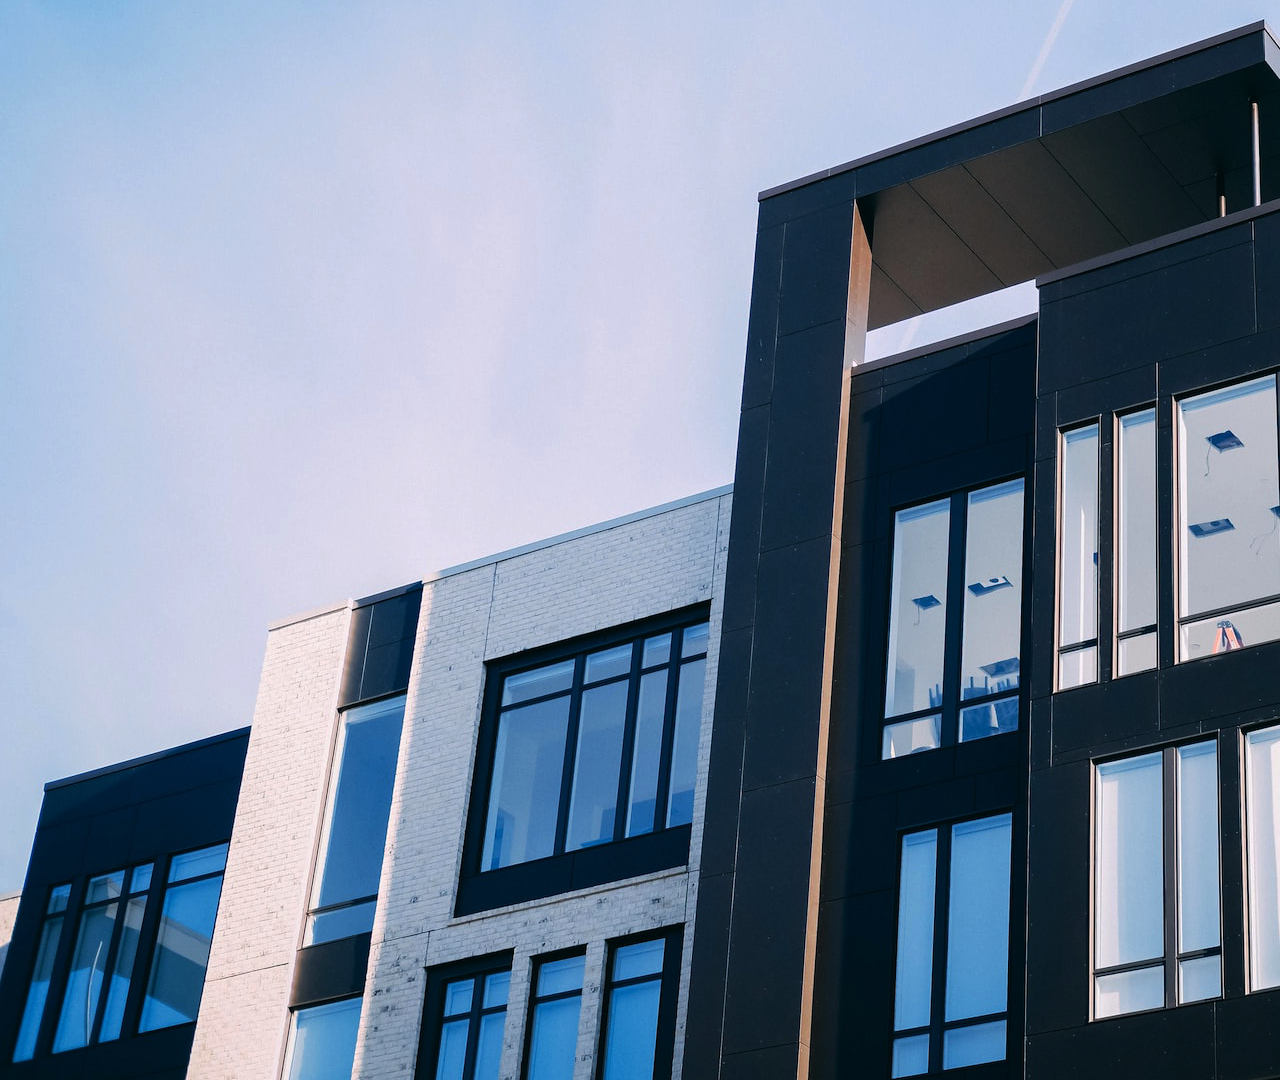
<file: jj.html>
<!DOCTYPE html>
<html lang="en">
<head>
    <meta charset="UTF-8">
    <meta http-equiv="X-UA-Compatible" content="IE=edge">
    <meta name="viewport" content="width=device-width, initial-scale=1.0">
    <link rel="stylesheet" href="./style.css">
    <title>Document</title>
</head>
<body>
    
<img src="./img/bg.png" alt="" class="mumu">
<img src="./img/bg2.jpg" alt="" class="mumu">
<img src="./img/blogpost (2).jpg" alt="" class="mumu">
<img src="./img/blogpost (3).jpg" alt=""  class="mumu">

    <script>
         var firstIndex=0;

function automaticSlide(){

setTimeout(automaticSlide, 5000); var pics;

const img=document.querySelectorAll('.mumu');

for(pics=0; pics<img.length;pics++){ img[pics].style.display="none";

}

firstIndex++;

if(firstIndex > img.length) { firstIndex =1;

}

img[firstIndex -1].style.display="block";

} automaticSlide();

    </script>
</body>
</html>
</file>
<file: style.css>
@import url('https://fonts.googleapis.com/css2?family=Nunito&display=swap');
* {
    padding: 0%;
    margin: 0%;
    box-sizing: border-box;
}

html {
    font-family: 'Nunito', sans-serif;
}/*My Custom Stylesheet 7*/
* {
    padding: 0%;
    margin: 0%;
    box-sizing: border-box;
}

:root {
    --background: url(img/bg.png)no-repeat center/cover;
}

html {
    font-family: 'Nunito', sans-serif;
}
.preloader {
    position: fixed;
    left: 0px;
    top: 0px;
    width: 100%;
    height: 100%;
    z-index: 999;
    background-position: center center;
    background-repeat: no-repeat;
    background-image: url(./img/Cube-1s-135px.svg);
  }
  .pad-2{
    padding-left: 15px;
}

.loader-wrap .layer .overlay {
    position: absolute;
    left: 0;
    top: 0;
    width: 100%;
    height: 100%;
    background: #d8d8d8;
  }
  .loader-wrap {
    position: fixed;
    left: 0px;
    top: 0px;
    width: 100%;
    height: 100%;
    z-index: 999999;
  }

.home {
    
    width: 65%;
   
    margin: auto;
    /* border: 1px solid #000; */
   
    z-index: 2;
}
.item span{
  margin-left: -14px !important; 
  align-self: baseline;
}

.home .title_button {
    display: flex;
    align-items: center;
    justify-content: center;
}
body{
    font-family: 'Nunito', sans-serif;
}


.title_button {
   
   justify-content:space-between!important;
}

.prop-location{
    color: var(--color-primary);
}
.title_button h2{
   
  color: var(--color-primary);
}
.title_button button{
    border-radius: 30px 30px 0px 30px;
}
.home .title_button button .bi {
    margin-left: 5px;
}

.home .home_bx {
    width: 100%;
    margin-top: 50px;
    /* border: 1px solid #000; */
    display: flex;
    align-items: center;
    margin: auto;
    flex-wrap: wrap;
    justify-content: space-around;
}

.home .home_bx .piece {
    position: relative;
    width: 180px;
    height: 260px;
    margin-top: 30px;
    overflow: hidden;
    border-radius: 15px;
    /* border: 1px solid #000; */
}

.home .home_bx .piece img {
    width: 100%;
    height: 100%;
    transition: all 1.1s;
    border-radius: 15px;
}
.piece:hover .bng {
transform: scale(1.2);
}

.home .home_bx .piece .context {
    position: absolute;
    top: 0;
    left: 0;
    width: 100%;
    height: 100%;
    border-radius: 20px;
    z-index: 9;
}

.home .home_bx .piece .context .bi {
    position: absolute;
    right: 3px;
    font-size: 10px;
    background-color: var(--color-primary);
    padding: 3px;
    border-radius: 30px 30px 0px 30px;
    top: 3px;
    color: #fff;
}

.context h5{
    color: white;
    padding: 5px 20px;
}
.cont h6{
    color: white;
}



.home .home_bx .piece .context .cont {
    position: absolute;
    left: 0;
    bottom: 0;
    display: block!important;
    width: 100%;
    height: 20%;
}

.home .home_bx .piece .context .cont::before {
    content: '';
    position: absolute;
    width: 100%;
    height: 100%;
    -webkit-backdrop-filter: blur(20px);
    background: rgb(245, 245, 245, .1);
    backdrop-filter: blur(20px);
    border-radius: 0px 0px 13px 13px;
    z-index: -1;
}

.home .home_bx .piece .context .cont h6 {
    color: #fff;
    padding: 3px 3px 3px 3px;
    line-height: 5px;
    display: flex;

    margin-left: 3px;
}
.location_rx{
    display: none;
    color: white;
    margin-top: 3px;
    margin-left: 3px;
}
.location_rx i{
   font-size: 7px;
}
.location_tx{
    font-size: 15px;
}



.home .home_bx .piece .context .cont p {
    color: #ffffff;
   margin-top: 3px;
   margin-left: 3px;
    font-size: 12px;
    position: absolute;
   
    padding: 3px;
    font-size: 10px;
    background-color: var(--color-primary);
  
    border-radius: 0px 30px 30px 30px;
    
    color: #fff;
}
.room{
    color: white;
    padding-left: 65px;
    font-size: 13px;
}


.heads {
    width: 65%;
    height: 700px;
    /* border: 1px solid #000; */
    margin: auto;
    padding-top: 80px;
       display: flex;
    align-items: center;
  
    justify-content: center;
    flex-wrap: wrap;
    transition: .3s linear;
  
}

.heads nav {
    width: 100%;
    height: 7%;
    margin: 5px auto;
    margin-right: 25px;
    margin-left: 25px!important;
    margin-top: 25px !important;
    /* border: 1px solid #000; */
    display: flex;
    align-items: center;
    justify-content: space-between;
}

.heads nav .right_bx {
    display: flex;
    align-items: center;
}

.heads nav .right_bx ul {
    list-style: none;
    display: flex;
    align-items: center;
}

.heads nav .right_bx ul li {
    padding: 3px 15px;
    cursor: pointer;
}

.heads nav .right_bx ul li:nth-last-child(1) {
    border: 1px solid gray;
    border-radius: 20px;
    padding: 3px 20px;
}

.heads nav .right_bx ul li:nth-last-child(1) a {
    color: #000;
    cursor: pointer!important;
}

.heads nav .right_bx ul li:nth-last-child(1) a:hover {
    color: gray;
}

.heads nav .right_bx ul li a {
    text-decoration: none;
    color: gray;
    font-size: 11px;
    font-weight: 500;
    transition: .3s linear;
}

.heads nav .right_bx ul li a:hover {
    color: #000;
}

.heads nav .right_bx .account_bx {
    display: flex;
    align-items: center;
    margin-left: 20px;
}

.heads nav .right_bx .account_bx .bi {
    margin-left: 15px;
    color: gray;
    cursor: pointer;
    transition: .3s linear;
}

.heads nav .right_bx .account_bx .bi:hover {
    color: #000;
}

.heads .content {
    position: relative;
    width: 100%;
    height: 100%;
    overflow: hidden;
    /* border: 1px solid #000; */
    z-index: 5;
    
}
.nav-link{
    margin-top: 30px;
}
.lower{
    margin-top: 30px !important;
}
.heads .content .cont_bx {
    width: 500px;
   align-items: center;
   
 padding: 120px !important;
   text-align: center !important;
    color: #000;
   justify-content: center !important;
   align-items: center !important;
    padding: 20px;
    /* border: 1px solid #000; */
}

.heads .content .cont_bx h1 {
    font-size: 55px;
    line-height: 60px;
    font-weight: 600;
   
    color: white;
}

.heads .content .cont_bx p {
    font-size: 13px;
    font-weight: 400;
    color: rgb(100, 100, 100);
    margin-top: 10px;
}

.heads .content .cont_bx .weather {
    margin-top: 80px;
}

.heads .content .cont_bx .weather h6 {
    color: rgb(64, 64, 64);
    font-size: 10px;
    font-weight: 600;
}

.heads .content .cont_bx .weather h6 span {
    margin-left: 5px;
}

.heads .content .cont_bx .btns_cont {
    margin-top: 10px;
}

.heads .content .cont_bx .btns_cont i {
    border: 1px solid gray;
    padding: 0px 3.3px;
    border-radius: 50%;
    cursor: pointer;
    transition: .3s linear;
}

.heads .content .cont_bx .btns_cont i:hover {
    color: #000;
    background: rgb(0, 0, 0, .1);
}

.heads .content .cont_bx .images_bx {
    position: absolute;
    right: 20px;
    top: 40px;
    /* border: 1px solid #000; */
    width: 50px;
}

.heads .content .cont_bx .images_bx .card {
    position: relative;
    width: 100%;
    height: 50px;
    margin: auto;
   
    margin-top: 10px;
    background: rgb(237, 237, 237, .3);
    padding: 5px;
    border-radius: 8px;
}

.heads .content .cont_bx .images_bx .card img {
    width: 100%;
    height: 100%;
    border-radius: 8px;
}

.heads .content .cont_bx .images_bx .card h6 {
    position: absolute;
    top: 15px;
    left: 15px;
    font-size: 14px;
    /* z-index: 99999; */
    color: #fff;
}

.heads .content .choose_bx {
    position: relative;
    width: 90%;
    height: auto;
    
    margin-top: 10px !important;
    margin: auto;
    /* border: 1px solid #000; */
}

.heads .content .choose_bx .stay_bx {
    display: flex;
    align-items: center;
}
.heads .content .choose_bx .stay_bx a {
  color: white;
}
.heads .content .choose_bx .stay_bx button {
    padding: 10px 30px;
    background: #000;
    color: #fff;
    border: none;
    outline: none;
    font-family: 'Poppins', sans-serif;
    cursor: pointer;
    transition: .3s linear;
}
.heads .content .choose_bx .stay_bx button:hover a{
    color: black;
}

.heads .content .choose_bx .stay_bx button:hover {
    background: #fff;
    color: #000;
    border: 1px solid black;
}

.heads .content .choose_bx .stay_bx button:nth-child(1) {
    border-radius: 10px 0px 0px 0px;
    background: #fff;
    color: #000;
}
.slider-image {
   
    position: absolute;
    opacity: 0;
    transition: opacity 0.5s ease-in-out;
position: absolute;
    display: flex;
    align-items: center;
    text-align: center;
    justify-content: center;
    flex-wrap: wrap;
    top:80px;
   object-fit: cover;
   border-radius: 30px;
    width: 950px;
    height: 500px;

   
  }
  .about .content{
margin-top: -200px;
  }
  .features-p{
    margin-top: -200px !important;
  }


  .slider-image.acctive {
    opacity: 1;
  }
.heads .content .choose_bx .stay_bx button:nth-last-child(1) {
    border-radius: 0px 10px 0px 0px;
}

.heads .content .choose_bx .stay_bx button i {
    margin-right: 5px;
}

.heads .content .choose_bx .select {
    width: 100%;
    height: 100px;
    background: #fff;
    border-radius: 0px 10px 10px 10px;
    position: relative;
    padding: 10px 20px;
    box-shadow: 0px 5px 15px -10px rgb(214, 214, 214);
    z-index: 2;
    display: flex;
    align-items: center;
    justify-content: space-evenly;
}

.heads .content .choose_bx .select .card {
    width: 26%;
    height: 50%;
    border: 1px solid  var(--color-primary);
    border-radius: 10px;
    box-shadow: 15px 10px 15px -10px rgb(103, 102, 102);
    align-items: center;
    justify-content: center;
    margin: auto;
    cursor: pointer;
    overflow: hidden;
}


.ggmp iframe{
    width: 80%;
}


swiper-container {
    width: 100%;
    height: 100%;
  }

  swiper-slide {
    text-align: center;
    font-size: 18px;
    background: #fff;
    display: flex;
    justify-content: center;
    align-items: center;
  }

  swiper-slide img {
    display: block;
    width: 100%;
    height: 100%;
    object-fit: cover;
  }

  .autoplay-progress {
    position: absolute;
    right: 16px;
    bottom: 16px;
    z-index: 10;
    width: 48px;
    height: 48px;
    display: flex;
    align-items: center;
    justify-content: center;
    font-weight: bold;
    color: var(--swiper-theme-color);
  }

  .autoplay-progress svg {
    --progress: 0;
    position: absolute;
    left: 0;
    top: 0px;
    z-index: 10;
    width: 100%;
    height: 100%;
    stroke-width: 4px;
    stroke: var(--swiper-theme-color);
    fill: none;
    stroke-dashoffset: calc(125.6 * (1 - var(--progress)));
    stroke-dasharray: 125.6;
    transform: rotate(-90deg);
  }

.ggmp {
    position: relative;
    width: 100%;
    height: 380px;
    /* border: 1px solid #000; */
    top: -130px;
    overflow: hidden;
    display: flex;
    justify-content: center;
    z-index: 0;
}

.ggmp iframe {
    opacity: .8;
    
    border-radius: 0px;
}

.ggmp::before {
    content: '';
    position: absolute;
    width: 100%;
    height: 15%;
    background: linear-gradient(0deg, transparent, #fff);
    top: 0;
    left: 0;
    z-index: 2;
}

.ggmp::after {
    content: '';
    position: absolute;
    width: 100%;
    height: 15%;
    background: linear-gradient(180deg, transparent, #fff);
    bottom: 0;
    left: 0;
    z-index: 2;
}

.ggmp .address_bx {
    position: absolute;
    width: 240px;
    height: 65px;
    background: #fff;
    box-shadow: 4px 4px 25px gray;
    border-radius: 8px;
    padding: 0px 20px;
    top: 34%;
    left: 30%;
    z-index: 999;
    display: flex;
    align-items: center;
    justify-content: space-between;
}

.ggmp .address_bx .bi {
    font-size: 25px;
}

/*Color Variables */

:root {
    --color-primary: #2289FF;
    --color-secondary: #314862 !important;
    --color-acent: #193F6A;}
    
    /*Custom Classes */
    
    .bg-primary{
    
    background-color: var(--color-primary);
    }
    
    .color-primary {color: var(--color-primary);}
    
    .bg-secondary {
    
    background-color: var(--color-secondary);}
    
    .color-secondary {
    
    color: var(--color-secondary);}
    .bg-acent {
    
    background-color: var(--color-acent);}
    
    .color-acent {
    
    color: var(--color-acent);}
.btn-themee{
    display: none;
}
    .btn-theme{
        box-shadow: none;
        margin: 0;
        align-self:flex-start;
        font-size: 15px;
        font-weight: 500;
        
        text-transform: capitalize;
        background-color: var(--color-primary);
        color: white;
        padding: 10px 20px;
        border-radius: 30px 0 30px 30px;
    }
    .btn-theeme{
        box-shadow: none;
        margin: 0;
        align-self:flex-start;
        font-size: 15px;
        font-weight: 500;
        
        text-transform: capitalize;
        background-color: var(--color-primary);
        color: white;
        padding: 10px 20px;
        border-radius: 0px 30px 30px 30px;
    }
    .btn-theme:hover{
        background-color: var(--color-acent);
        color: white
    }


    .bg-blur{
        position: fixed;
        height: 100%;
        top: 0px;
        transition: .5s ease;
        width: 100%;
        z-index: 100;
        -webkit-backdrop-filter: blur(20px);
        display: none;
        background-color:hsl(0, 0%, 00% / 0.75);
       backdrop-filter: blur(20px);
     transform: translateX();


     }

    .map {
        position: relative;
       
        width: 100%;
        display: flex;
        justify-content:center;
        height: 200px;
        /* border: 1px solid #000; */
        z-index: -10;
        overflow: hidden;
        
    }
    
    .map iframe {
        opacity: .8;
        width: 100%;
     
      
    }
    
    .map::before {
        content: '';
        position: absolute;
        width: 100%;
        height: 15%;
        background: linear-gradient(0deg, transparent, #fff);
        
        left: 0;
        
        
    }
    
    .map::after {
        content: '';
        position: absolute;
        width: 100%;
        height: 15%;
        background: linear-gradient(180deg, transparent, #fff);
        bottom: 0;
        left: 0;
        z-index:0;
    }
    
    .map .address_bx {
        position: absolute;
        width: 240px;
       
        height: 65px;
        background: #fff;
        box-shadow: 4px 4px 25px gray;
        border-radius: 8px;
        padding: 0px 20px;
        top: 4%;
        left: 20%;
        z-index: -1;
        display: flex;
        align-items: center;
        justify-content: space-between;
    }
    
    .map .address_bx .bi {
        font-size: 25px;
    }

    header .header{
        width: 100%;
        background-color: brown !important;
    }
   
    .navbar-toggler{
        margin-top: 30px;
    }
    .header nav.navbar .navbar-brand{
        font-weight: 500;
        color: var(--color-secondary);
        font-size: 18px;
       
        padding-top: 20px !important;
    }
    .header nav.navbar .navbar-brand .c-name{
        font-size: 17px;
       
        padding-top: 20px !important;
    }

    .header nav.navbar .nav-item{
        
        margin: auto 5px;
    }
    .header nav.navbar .nav-link{
        color: var(--color-secondary);
        font-weight: 500;
        padding: 10px 20px;
    }
    .navbar-nav{
        margin-left: auto;
    }
    .header .navbar .nav-link:hover,
    .header .navbar .nav-link.active{
        color: var(--color-primary);
        
    }
    .navbar{
        position: fixed;
       width: 80%;
       border-radius: 20px;
       margin-top: -15px;
       min-height: 80px;
       min-width: 100%;
       z-index: 100000;
       
      
       
        
    }
    

    section{
        padding-left: 25px;
        padding-right: 25px;
       margin: auto;
    }

    .hero-section{
        padding-top: 80px;
    }
    .hero-section img{
        display: flex;
        align-items: center;
        justify-content: center;
        margin: auto;
        z-index: 10;
        
    }
    .cover{
        object-fit:fill;
        width: 1250px;
        height: 600px;
        border-radius: 20px;
    }
    .home-info{
        padding-top: -110px;
    }

    .home-info h5{
    position: absolute;
    left: 450px;
    top: 180px;
    }
    .home-info h1{
    position: absolute;
    left: 450px;
    top: 120px;
    }
   

    .home-info span i{
        left: 300px;
        top: 200px;
        color: white;
        position: relative;
        margin-left: 20px;
        background-color:var(--color-secondary) ;
        padding: 8px;
        transition: ease-in-out .3s;
        border-radius: 50%;
    }


    .home-info span i:hover{
        color: var(--color-secondary);
        background-color: white;
        cursor: pointer;
    }
/* search*/


.btn-play{
    box-shadow: none;
    margin: 0;
    font-size: 15px;
    font-weight: 500;
    text-transform: capitalize;
    background-color: var(--color-secondary);
    color: white;
    padding: 10px 16px;
    border-radius: 100%;
    transition: 0.5 ease;
    margin-left: 20px;

}
.btn-play:hover{
   color: var(--color-acent);
    color: var(--color-primary);

}/*about section*/
.about{
    width: 100%;
padding: 120px 0;


}
.about{
    width: 100%;
padding: 120px 0;


}
.about h1{
    color: var(--color-secondary);
}
.about .image{
   border-radius:80px 0px 80px 80px;
   overflow: hidden;
   object-fit: cover;
}
.about .image img{
    width: 100%;
    height: 400px;
    object-fit: contain;
}
.buy{
    border-radius:30px ;
   box-shadow: 5px 5px 20px var(--color-primary);
 
}
.buy a{
    color: white;
}
.about p{
    font-size: 17px;
}



/* services*/
.centerr{
    margin: auto;
    display: flex;
    justify-content: center;
}

.sales-service{
    padding-top: 100px;
}
.footer-logo{
    width: 30%;

}
.service-p{
    margin-top: -10px !important;
    margin-bottom: 40px !important;
    text-align: center;
}
.service-show{
    min-width: 300px !important;
    max-width: 300px !important;
}
.services .d-flex{
   
    margin: auto;
  flex-wrap: wrap;
  display: flex;
   justify-content: space-evenly     !important;
}

.services .service-show{
    padding: 20px 30px;
    text-align: center;
    border-radius: 0px 30px 0px 30px ;
    margin-bottom: 20px;
 
    background-color: white;
}
.work-section .service-show{
    padding: 20px 30px;
    text-align: center;
    border-radius: 0px 30px 0px 30px ;
    margin: 10px;
    
    background-color: white;
}
.services .service-show i{
    padding: 20px ;
    width: 61px;
    font-size: 20px;
    color: var(--color-primary);
    background-color: #eeeeee;
    border-radius: 100%;
    margin-bottom: 10px;
    text-align: center;
}
.services .service-show p{
    font-size: 14px;
    font-weight: 400;
}

.property-section{
    width: 100%;
     padding: 50px 0;
margin-top: 120px!important;
     margin: auto;
     
}
.property-section .container{
    text-align: center;
   
}

.property-section .text-right a{
   color: white;
    font-size: 14px;
    font-weight: 500;
    transition: 1s ease;
}
.property-section .text-right a:hover{
    color: var(--color-primary);
 
}

.property-section .property-slider{
height: 500px;
width: 100%;

margin-top:  50px;
border: none;


}
.property-slider .swiper{
    width: 100%;
    height: 100%;
   
    
  }
.property-slider .swiper .swiper-slide .property-list{
  border-radius: 0px 30px 0px 30px;
    padding: 10px;
    
    background-color: white;
 
  }
  .property-slider .swiper .swiper-slide .property-list .image img{
    width: 100%;
    height: 100%;
    object-fit: cover;
    border-radius: 0px 30px 0px 30px;
    overflow: hidden;
    margin-bottom: 10px;
    color: #000000;
 
  }
  .property-slider .swiper .swiper-slide .property-list p{
   font-weight: 500 ;
 
  }
.property-slider .swiper .swiper-slide .property-list .image{
    width: 100%;
    height: 200px;
    overflow: hidden;
    object-fit: cover;
    margin-bottom: 10px;
    border-radius:0px 30px 0px 30px;
 
  }
.property-list .text-right h4{
    text-align: right;
}


.work-section{
    width: 100%;
    padding: 10px 0;
    text-align: center;
    margin-top: -100px;

}

.work-section h1{
    color: var(--color-secondary);
}
.work-section p{
    color: var(--color-secondary);
    font-weight: 400;
}

.work-section    .service-show{
    padding: 20px 30px;
    text-align: center;
    border-radius: 0px 30px 0px 30px ;

    padding-left: 40px!important;
    cursor: pointer;
    background-color: rgb(255, 252, 252);
    transition: 1s ease;
}
.work-section .service-show i{
    padding: 20px ;
    width: 61px;
    font-size: 20px;
    color: var(--color-primary);
    background-color: #eeeeee;
    border-radius: 100%;
    margin-bottom: 10px;
    text-align: center;
}
.work-section .service-show p{
    font-size: 14px;
    font-weight: 400;
}

.work-section .service-show:hover{
    background-color: rgb(255, 255, 255);
    box-shadow: 0 .5rem 1rem rgba(0,0,0,.15)!important;
}

.swiper-wrapper{
    padding-bottom: 20px;
}

.feature-section{
    width: 100%;
    text-align: center;
    color: var(--color-secondary);
    
}

.feature-section .property-list{
  border-radius: 0px 30px 0px 30px;
    padding: 10px;
    color: #000000;
    background-color: white;
  
  }
  .feature-sectionr .property-list .image img{
  
   
    object-fit: fill;
    
   
 
  }
  .larger{
    font-size: 15px;
  }
  .feature-section  .property-list p{
   font-weight: 500 ;
 
  }
.feature-section .property-list .image{
  
    overflow: hidden;
  
    margin-bottom: 10px;
    border-radius:0px 30px 0px 30px;
 
  }
  .btn-feature{
   border-radius: 30px 30px 30px 30px!important;
  }

   
  .mail-section{
    width: 70%;
    padding: 100px 0;
    display: grid;
    text-align: center;
    margin-top: -120px;
  

  }
  .mail-section h1{
   color: var(--color-primary);
  

  }
  .mail-section .form input{
    padding: 15px 0;
    border: none;
  
  }
  .mail-section .form {
    padding: 10px 20px;
    border-radius: 40px;
  }
  .mail-section .form input:focus{
    outline: none;
    border: none;
    box-shadow: none;
  }
  .mail-section .btn{
margin-top: 30px;
padding: 10px 50px;
font-size: 20px;
letter-spacing: 2px;
  }
  .footer{
    width: 100%;
    padding: 50px 0;
    background-color: var(--color-primary);
    color: white;
    border-radius: 100px 0 0 0;
  }
  .footer .row{
    display: flex;
  }
  .footer hr{
    color: white;
  }
  .footer h4{
    color: white;
    font-size: 16px;
  }
  .footer ul li a{
    color: white;
    font-size: 13px;
    transition: .5s ease;
  }
  .footer ul li a:hover{
   opacity: .7;
   color: whitr;
  }
  .footer ul{
  list-style-type: none;
  margin: 0;
  padding: 0;
  
  }

  .footer .col-md-2{
    text-align: center;
  }
  .footer .col-md-2 h6{
 font-size: 20px;
  }
 

  .form-cont{
    display: none;
  }
  .formcont{
    position: fixed;
        left: 40%;
        top: 30%;
        background: rgba(0, 0, 0, .7);
         z-index: 100000;
        display: none;
    width: 400px;
    flex-wrap: wrap;
    height: 400px;
    transition: .5s ease;
    text-align: center;
   align-items: center;
    padding: 30px 0px;
    margin: auto;
    border-radius:30px 0px 30px 0px;
    box-shadow: 10px 10px 20px rgba(0,0,0,0.1);
    overflow: hidden;

    
   

}
.formcont span{
    font-weight: bold;
    padding: 0 10px;
    color:  rgb(255, 255, 255);
    cursor: pointer;
    width: 100px;
    display: inline-block;
}
.formbtn{
    display: inline-block;

}
.formcont form{
    max-width: 400px;
    padding: 0px;
    position: absolute;
    top: 80px;
    transition: transform .7s;
   
}
.formcont form a{
   color: white;
   
}
 form input{
    width: 300px;
    height: 30px;
    margin: 10px 0;
    padding: 20px 10px;
    border: 1px solid  rgb(255, 255, 255);
    border-radius:15px 0px 15px 0px;
 }
 form .btn{
    width: 80%;
    cursor: pointer;
    border-radius: 24px;
    margin: 10px 0;
    color: black;
    background-color: white;
 }
 #log{
    left: -400px;
  
 }
 #reg{
    left: 0;
   
 }
 #indicator{
    width: 100px;
    border: none;
    background:  rgb(255, 255, 255);
    height: 3px;
    margin-top: 8px;
    transform: translateX(100px);
    transition: transform .7s;
 }


 .blog-img{
    height: 550px!important;
    width: 100% !important ;
    border-radius: 50px 50px 50px 50px !important;
 }





  /*media query*/


  

  @media screen and (max-width: 582px){

    .nav-link{
        margin-top: 0px;
    }
    .heads .content .choose_bx {
        position: relative;
        width: 90%;
        height: auto;
        
        margin-top: 50px !important;
        margin: auto;
        /* border: 1px solid #000; */
    }
    .heads .content .cont_bx {
        width: 500px;
       align-items: center;
       margin-top: 115px !important;
     padding: 30px !important;
       text-align: center !important;
        color: #000;
       justify-content: center !important;
       align-items: center !important;
        padding: 20px;
        /* border: 1px solid #000; */
    }

    .heads .content .cont_bx h1 {
        font-size: 34px;
        line-height: 30px;
        font-weight: 600;
      
        color: white;
    }
    .home-info h1,h5{
        display: none;
       
    } 
    section{
        padding-left: 0px;
        padding-right: 0px;
       margin: auto;
    }
    .cover{
        object-fit:cover;
        width: 340px;
        height: 200px;
        border-radius: 20px;
    }

    .lower{
      display: none;
    }
    .btn-themee{
        box-shadow: none;
        margin: 0;
        align-self:flex-start;
        font-size: 15px;
        font-weight: 500;
        display: initial;
        text-transform: capitalize;
        background-color: var(--color-primary);
        color: white;
        padding: 10px 20px;
        border-radius: 30px 0 30px 30px;
    }


    /*service-section*/
 

     /*work-section*/
     .work-section .d-flex{
        flex-direction: column;
     }

      /*property-section*/
      .property-section{
        width: 100%;
         padding: 50px 0;
    margin-top: 0px!important;
         margin: auto;
    }


 /*mail-section*/
 
  .mail-section .btn{
    margin-top: 30px;
    padding: 5px 30px;
    font-size: 20px;
    letter-spacing: 2px;
      }

      .mail-section .form input{
        padding: 5px 5px!important;
        border: none;
        width: 100%!important;
      }
      .mail-section .form {
        padding: 10px 20px;
        border-radius: 40px;
       
      }
    
    .mail-section .form input{
      padding: 15px 0;
      border: none;
     width: 100%;
    }


      .map .address_bx {
        width: 165px;
    }
    .map .address_bx .location_bx h4 {
        font-size: 12px;
    }
    .map .address_bx .location_bx .bi {
        font-size: 17px;
    }

     /*footer-section*/

     .footer hr{
        width: 35%;
        margin-top: -8px;
     }
    

     .navbar-collapse ul li button{
        border-radius: 0px 30px 30px 30px;
     }


     /*contact-form-section*/



     .formcont{
        display: none;
     }
    .form-cont{
       display: flex;
       align-self: center;
        width: 300px;
        flex-wrap: wrap;
        height: 380px;
        position: fixed;
        left: 10%;
        top: 30%;
        background: rgba(0, 0, 0, .7);
        z-index: 10000;
        display: none;
        text-align: center;
       align-items: center;
        padding: 30px 0px;
        margin: auto;
        border-radius:30px 0px 30px 0px;
        box-shadow: 10px 10px 20px rgba(0,0,0,0.1);
        overflow: hidden;
        
     
       
    
        
       
    
    }
  
    .form-cont span{
        font-weight: bold;
        padding: 0 10px;
        color:  rgb(255, 255, 255);
        cursor: pointer;
        width: 100px;
        display: inline-block;
    }
    .form-btn{
        display: inline-block;
    
    }
    .form-cont form{
        max-width: 300px;
        padding: 0px;
        position: absolute;
        top: 80px;
        transition: transform .7s;
       
    }
    .form-cont form a{
       color: white;
       
    }
    .form-cont form input{
        width: 250px;
        height: 30px;
        margin: 10px 0;
        padding: 20px 10px;
        border: 1px solid  rgb(255, 255, 255);
        border-radius:15px 0px 15px 0px;
     }
     .form-cont form input:focus{
        outline: none;
     }
    .form-cont form .btn{
        width: 80%;
        cursor: pointer;
        border-radius: 24px;
        margin: 10px 0;
        color: black;
        background-color: white;
     }
     #logg{
        left: -300px;
      
     }
     #regg{
        left: 0;
       
     }
     .bg-blurr{
        position: fixed;
        height: 100%;
        cursor: pointer;
        top: 0px;
        -webkit-backdrop-filter: blur(20px);
        transition: .5s ease;
        width: 100%;
        background-color:hsl(0, 0%, 00% / 0.75);
       backdrop-filter: blur(20px);
     transform: translateX();
     display: none;
     z-index: 100;


     }
     #indicatorr{
        width: 100px;
        border: none;
        background:  rgb(255, 255, 255);
        height: 3px;
        margin-top: 8px;
        transform: translateX(100px);
        transition: transform .7s;
     }
     .blog-img{
        height: 300px!important;
        border-radius: 50px 50px 50px 50px !important;
     }
     .blog-page .about{
        margin-top: 0px;
     }

     .about-select{
        display: flex;
       
        justify-content: center!important;
     }
    
      .cont_bx h1{
        color: white;
      }
      .select-card:nth-last-child(1) {
        width: 90%;
        margin-top: 5px;
    }

    .select-card{
   
  
        -webkit-appearance:none;
        appearance: none;
      
        cursor: pointer;
        border: 1px solid rgb(88, 86, 86) !important;
     width: 75px!important;
    
     display: flex;
     margin-top: 5px;
     font-size: 12px;
     justify-content: center;
     align-items: center;
     text-align: center;
     box-shadow: 15px 10px 15px -10px rgb(103, 102, 102);
        border-radius: 10px;
        
        
    }
    .moving{
        position: absolute;
        display: flex;
        align-items: center;
        text-align: center;
        justify-content: center;
        flex-wrap: wrap;
        top: 80px;
       object-fit: cover;
        width: 95%!important;
        border-radius: 30px;
        height: 500px;
    }
    .auto-slide{
        position: absolute;
        display: flex;
        align-items: center;
        text-align: center;
        justify-content: center;
        flex-wrap: wrap;
        top: 80px;
       object-fit: cover;
        width: 95%!important;
        border-radius: 30px;
        height: 500px;
    }
      #social{
        list-style-type: none;
       
       
        display: flex;
        justify-content: flex-start !important;
        align-items:flex-start;
        flex-direction: column;
      
     
      }
      #social li{
      display: flex;
      margin-top: -10px;
      }
      #social li h6{
        text-align: center;
        margin-left: 10px;
        padding-top: 4px;
      }
      #social i{
        font-size: 20px;
      
        background-color: white !important;
        padding: 10px;
        border-radius: 50%;
        cursor: pointer;
        color: var(--color-primary) !important;
        
      }

    
  }

  .blog-item {
  margin-top: -40px;
  font-size: 20px;
  }
  .blog-about .btn{
    padding-top: -600px;
    margin-bottom: -40px!important;
  }
  .house-name{
    margin-top: -20px;
  }
  .blog-page .property-section{
    margin-top: 80px!important;
  }
.office{
    padding-top: 10px !important;
    padding-left: 20px !important;
}
  .schedule .container{
   display: grid;
   margin-top: -230px!important;
    justify-content: center;
    
  }

  .meet{
    display: flex;
    text-align: center;
    justify-content: center;
    justify-content: space-evenly;
    margin-top: 10px!important;
  }
  .meet span i{
    margin-right: 5px;
  }


  .swiper-slide .blog-img{

   width: 900px;
  }
  .swiper-slide .imagee{
margin-left: 800px;
   display: flex;
   justify-content: space-between;
  }
  .swiper-wrapperr{
    display: flex;
    justify-content: space-between;
  }
  .blog-slider .swiper-wrapper{
    display: flex;align-items: center;

  }

  .about-about .image img{
    object-fit: fill;
    
  }
  .socials{
    list-style-type: none;
    margin: auto;
    margin-left: -40px;
    display: flex;
    
 
  }
  .socials i{
    font-size: 20px;
    margin-left: 15px;
    background-color: var(--color-primary);
    padding: 10px;
    border-radius: 50%;
    cursor: pointer;
    color: white;
    
  }
  .wrap{
    display: flex;
    flex-wrap: wrap;
  }

  .work-section-about{
    margin-top: 100px;
  }
.card{
    min-height: 60px;
    font-weight: 400;
    background-color: rgb(240, 239, 239);
    border: 1px solid var(--color-primary);
    
   
}
.card button{
    font-weight: 400;
    background-color:  rgb(240, 239, 239);
  
    border: none;
}
.dbl-card{
    padding:  5px 10px!important;
    border: 1px solid black;
    display: flex;
    border-radius: 10px;
    margin-top: 5px;
    width: 120px;
    justify-content: center;
    align-items: center;

}
.select-card{
   
  
    -webkit-appearance:none;
    appearance: none;
  margin-top: 5px;
    cursor: pointer;
    border: 1px solid var(--color-primary);
 width: 120px;
 padding:  10px 20px 10px 20px;
 display: flex;
 justify-content: center;
 align-items: center;
 text-align: center;
 box-shadow: 15px 10px 15px -10px rgb(103, 102, 102);
    border-radius: 10px;
    margin-left: 5px;
    
}
.fw-b{
    text-transform: capitalize!important;
}
.about-select{
    flex-wrap: wrap!important;
    justify-content:center!important;
    min-width: 200px;
    display: inline-flex !important;
    box-shadow: 15px 10px 15px -10px rgb(103, 102, 102)!important
    ;
}

.btn-search{
    color: white;
    background-color: var(--color-primary);
    border: 1px solid wheat;
}
.project-work
{
    padding-top: 200px;
}
.btn-search{
    color: white;
    background-color: var(--color-primary);
    border: 1px solid wheat;
    padding:  15px 15x 15px 15px !important;
    margin-top: 5px;
}
.polish{
    width: 80px;
    padding-right: 10px;
    padding-top: 10px !important;
}
.moving{
    position: absolute;

transform: fade;
position: absolute;
    display: flex;
    align-items: center;
    text-align: center;
    justify-content: center;
    flex-wrap: wrap;
    top:80px;
   object-fit: cover;
   border-radius: 30px;
   margin-top: 15px;
    width: 950px;
    height: 500px;
}
.auto-slide{
    position: absolute;
    display: flex;
    align-items: center;
    text-align: center;
    justify-content: center;
    flex-wrap: wrap;
    margin-top: 20px;
    top:80px;
   object-fit: cover;
    width: 950px;
    border-radius: 30px;
    height: 500px;
    opacity: 0;
   
   

}
.about-about {
    text-align: center!important;
}
.mission-s .service-show{
min-height:200px ;
}
.team{
    height: 300px!important;
}

.branch-n{
    flex-wrap: wrap;
    display: flex;
    justify-content: center;
}
.branch-nn{
    display: flex;
    justify-content: center;

}
.branch-n .service-show{
 border-radius: 30px;
}


.about-services>*{
   text-align: center !important;
}
.blog-about .imager{
    margin: auto;
    display: flex;
    justify-content: center;
  
    
}


.property-section .property-slider{
    height: 500px;
    width: 100%;
    
    margin-top:  50px;
    border: none;
    
    
    }
    .property-slider .swwiper{
        width: 100%;
        height: 100%;
       
        
      }
      
    .property-slider .swwiper .swwiper-slide .property-list{
      border-radius: 0px 30px 0px 30px;
        padding: 10px;
        
        background-color: white;
     
      }
      .property-slider .swwiper .swwiper-slide .property-list .image img{
        width: 2px!important;
        height: 100%;
        object-fit: cover;
        border-radius: 0px 30px 0px 30px;
        overflow: hidden;
        margin-bottom: 10px;
        color: #000000;
     
      }
      .property-slider .swwiper .swwiper-slide .property-list p{
       font-weight: 500 ;
     
      }
    .property-slider .swwiper .swwiper-slide .property-list .image{
        width: 100%;
        height: 200px;
        overflow: hidden;
        object-fit: cover;
        margin-bottom: 10px;
        border-radius:0px 30px 0px 30px;
     
      }
    .property-list .text-right h4{
        text-align: right;
    }
    .footer i{
        padding-right: 7px;
    }
    .footer-location{
        align-items: flex-start !important;
    }
    .blg-p{

        width: 320px;
        height:300px;
        border-radius: 30px 0px 30px 0px;
        padding: 10px 10px 10px 10px;
    }
    .swwiper-wrapper{
        display: flex;
        flex-wrap: wrap;
        justify-content: space-evenly;

    }

    .swwiper-slide{
        margin-top: -30px;
        width: 360px !important;
        height: 500px !important;
       cursor: pointer;
       padding: 10px  10px  10px  10px;
       
      }
      .property-list{
       
        border-radius: 30px 0px 30px 0px;
        padding: 10px !important;
        flex-wrap: wrap ;
      }
      .intro hr{
        margin-top: -6px;
       
      }
      .admin {
        margin-top: -10px;
      }
      .intro h6{
text-align: left;
margin-left: 5px;
font-size: 17px;

      }

      .n-form{
        display: flex;
        text-align: center;
        align-items: center;
     
        justify-content: center;
        
      }
      #social{
        list-style-type: none;
        margin: auto;
       
        display: flex;
        justify-content: space-evenly;
     
      }
      #social i{
        font-size: 20px;
      
        background-color: var(--color-primary);
        padding: 10px;
        border-radius: 50%;
        cursor: pointer;
        color: white;
        
      }
      #social li{
        text-align: center;
        margin-top: 10px;
      }
      #social li h6{
        text-align: center;
        margin-top: 10px;
      }
      .names{
      justify-content: space-between;
      }
      .names input{
        padding: 10px 20px;
      border-radius: 10px;
        width: 150px;
        border: 1px solid var(--color-primary);

      }
      .c-form{
        display: block;
        justify-content: flex-end;
        border: 0.1px solid gray;
        border-radius: 30px 0px 30px 30px;
        padding: 20px;
      }
      textarea{
        width: 310px;
        background-color: rgb(236, 236, 236);
        height: 100px;
        margin-top: 5px;
       border: 1px solid var(--color-primary);
        border-radius: 10px;
        padding: 10px 20px;
      }
      .mail{
        display: block;
        
      }
      .e-mail input{
        width: 310px;
        padding: 10px 20px;
        margin-top: 5px;
        border-radius: 10px;
        
      }
      .form-b{
        margin-left: 230px;
      }
      .hand-out{
        margin-top: 20px;
      }

      .case>*{
          text-align: center;
     
      }
.case{
    width: 180px;
    box-shadow: 0px 5px 15px 1px rgb(214, 214, 214);
    margin-top: 20px;
    background-color: rgb(237, 236, 236);
    border-radius: 20px !important;
}
.lct{
    background-color: #2289FF;
    height: 100px;
    border-radius: 20px 20px 20px 0px;
    color: white;
    justify-content: center;
    align-items: center;
    padding: 25px;
    font-size: 15px !important;
}
.desc{
    background-color: rgb(237, 236, 236);
    align-items: center;
    padding: 15px;
    align-self: center;
    border-radius: 20px 20px 20px 20px;
}
.desc h5{
    font-size: 15px;
}
.shift{
   
}
.fea{
    padding-top: 10px;
}
.fea i{
    color: #002f64;
    font-size: 10px;
    padding-top:5px;
}
.fea h6{
    
    padding-left:5px;
}
.bt{
   background-color: #2289FF;
   padding: 5px 20px;
   border-radius: 30px;
   color: white;
   border: none;
   margin-top: 10px;
 
}
.bt:hover{
    background-color:#2289FF ;
}
.bt a{
    color: white;
   
}
</file>
